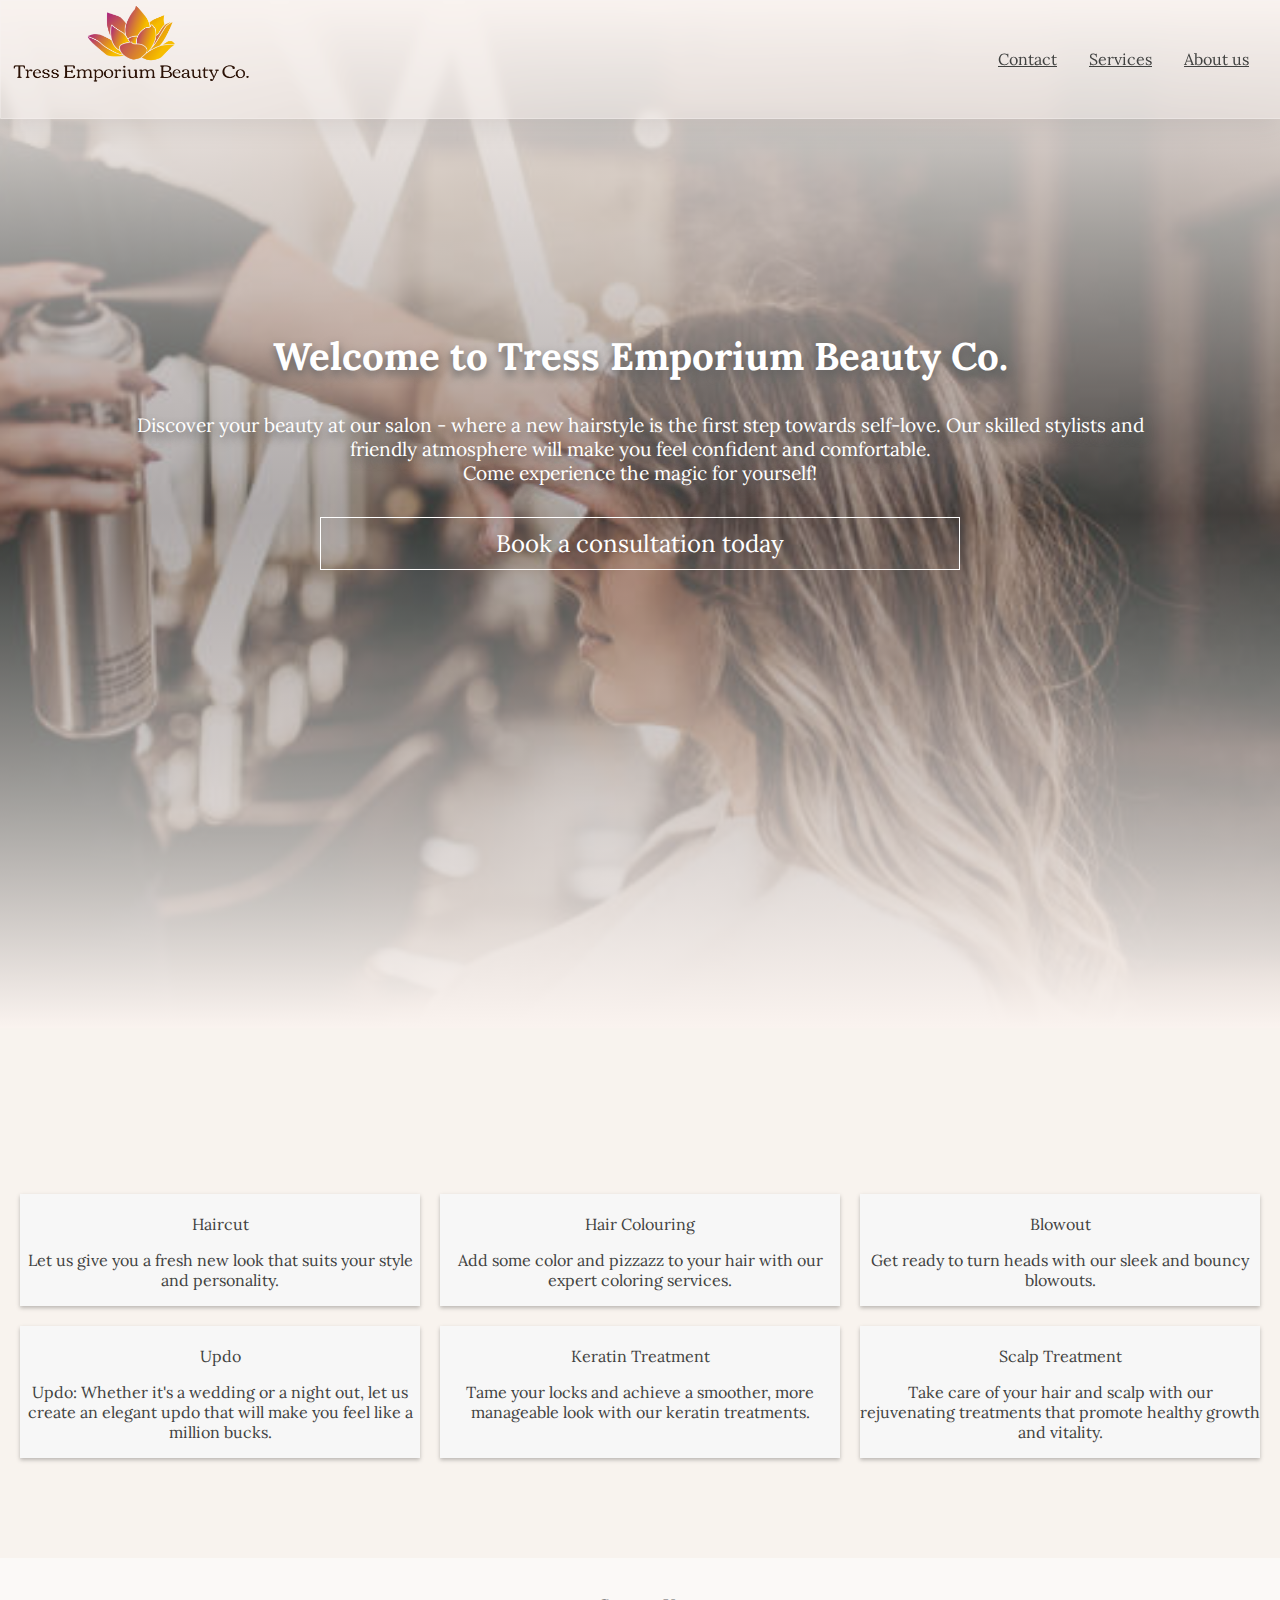
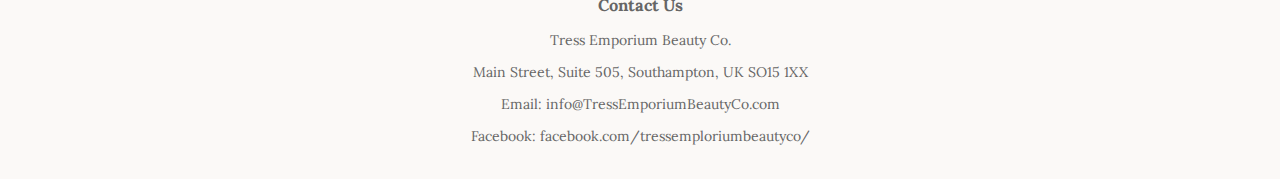
<file: index.html>
<!DOCTYPE html>
<html lang="en">
<head>
    <meta charset="UTF-8">
    <meta http-equiv="X-UA-Compatible" content="IE=edge">
    <meta name="viewport" content="width=device-width, initial-scale=1.0">
    <title>Document</title>
    <link rel="stylesheet" href="/css/style.css">
    <link rel="preconnect" href="https://fonts.googleapis.com">
<link rel="preconnect" href="https://fonts.gstatic.com" crossorigin>
<link href="https://fonts.googleapis.com/css2?family=Lora&display=swap" rel="stylesheet">
<script type="text/javascript" src="/js/script.js"></script>
</head>
<header>
            <!-- Nav bar -->
        <nav class="navbar"> 
                <img id="logo" src="html/images/brand/cover-PhotoRoom.png" height='100' alt="logo image"></img>
                <ul>
                  <li><a href='pages/AboutUs.html'>About us</a></li>
                  <li><a href='#services'>Services</a></li>
                <li><a href='#contact'>Contact</a></li> <!--will redirect to js event for scrolling when clicked -->
                </ul>
        </nav>
</header>
<body>
            <!-- welcome + booking section -->
 <main> 
    <h1 class="booking-section" id="booking">Welcome to Tress Emporium Beauty Co.</h1>
    <p>Discover your beauty at our salon - where a new hairstyle is the first step towards self-love. Our skilled stylists and friendly atmosphere will make you feel confident and comfortable.<br> Come experience the magic for yourself!</p>
    <button>Book a consultation today</button>
 </main>
            <!-- services section -->

            <div class="services" id="services">  
                <section class="haircut">
                    <span>Haircut</span>
                    <p>Let us give you a fresh new look that suits your style and personality.</p>
                </section>
                <section class="coloring">
                    <span>Hair Colouring</span>
                    <p>Add some color and pizzazz to your hair with our expert coloring services.</p>
                </section>
                <section class="blowout">
                    <span>Blowout</span>
                    <p>Get ready to turn heads with our sleek and bouncy blowouts.</p>
                </section>
                <section class="updo">
                    <span>Updo</span>
                    <p>Updo: Whether it's a wedding or a night out, let us create an elegant updo that will make you feel like a million bucks.</p>
                </section>
                <section class="keratin">
                    <span>Keratin Treatment</span>
                    <p>Tame your locks and achieve a smoother, more manageable look with our keratin treatments.</p>
                </section>
                <section class="scalp">
                    <span>Scalp Treatment</span>
                    <p>Take care of your hair and scalp with our rejuvenating treatments that promote healthy growth and vitality.</p>
                </section>
        </div>
</div>
            <!-- contact footer -->
<footer>
    <div class="contact-section" id="contact">
      <h3>Contact Us</h3>
      <p></p>
      <p>Tress Emporium Beauty Co.</p>
      <p>Main Street, Suite 505, Southampton, UK SO15 1XX</p>
      <p>Email: info@TressEmporiumBeautyCo.com</p>
      <p>Facebook: facebook.com/tressemploriumbeautyco/ </p>
    </div>
  </footer>
</body>
</html>
</file>
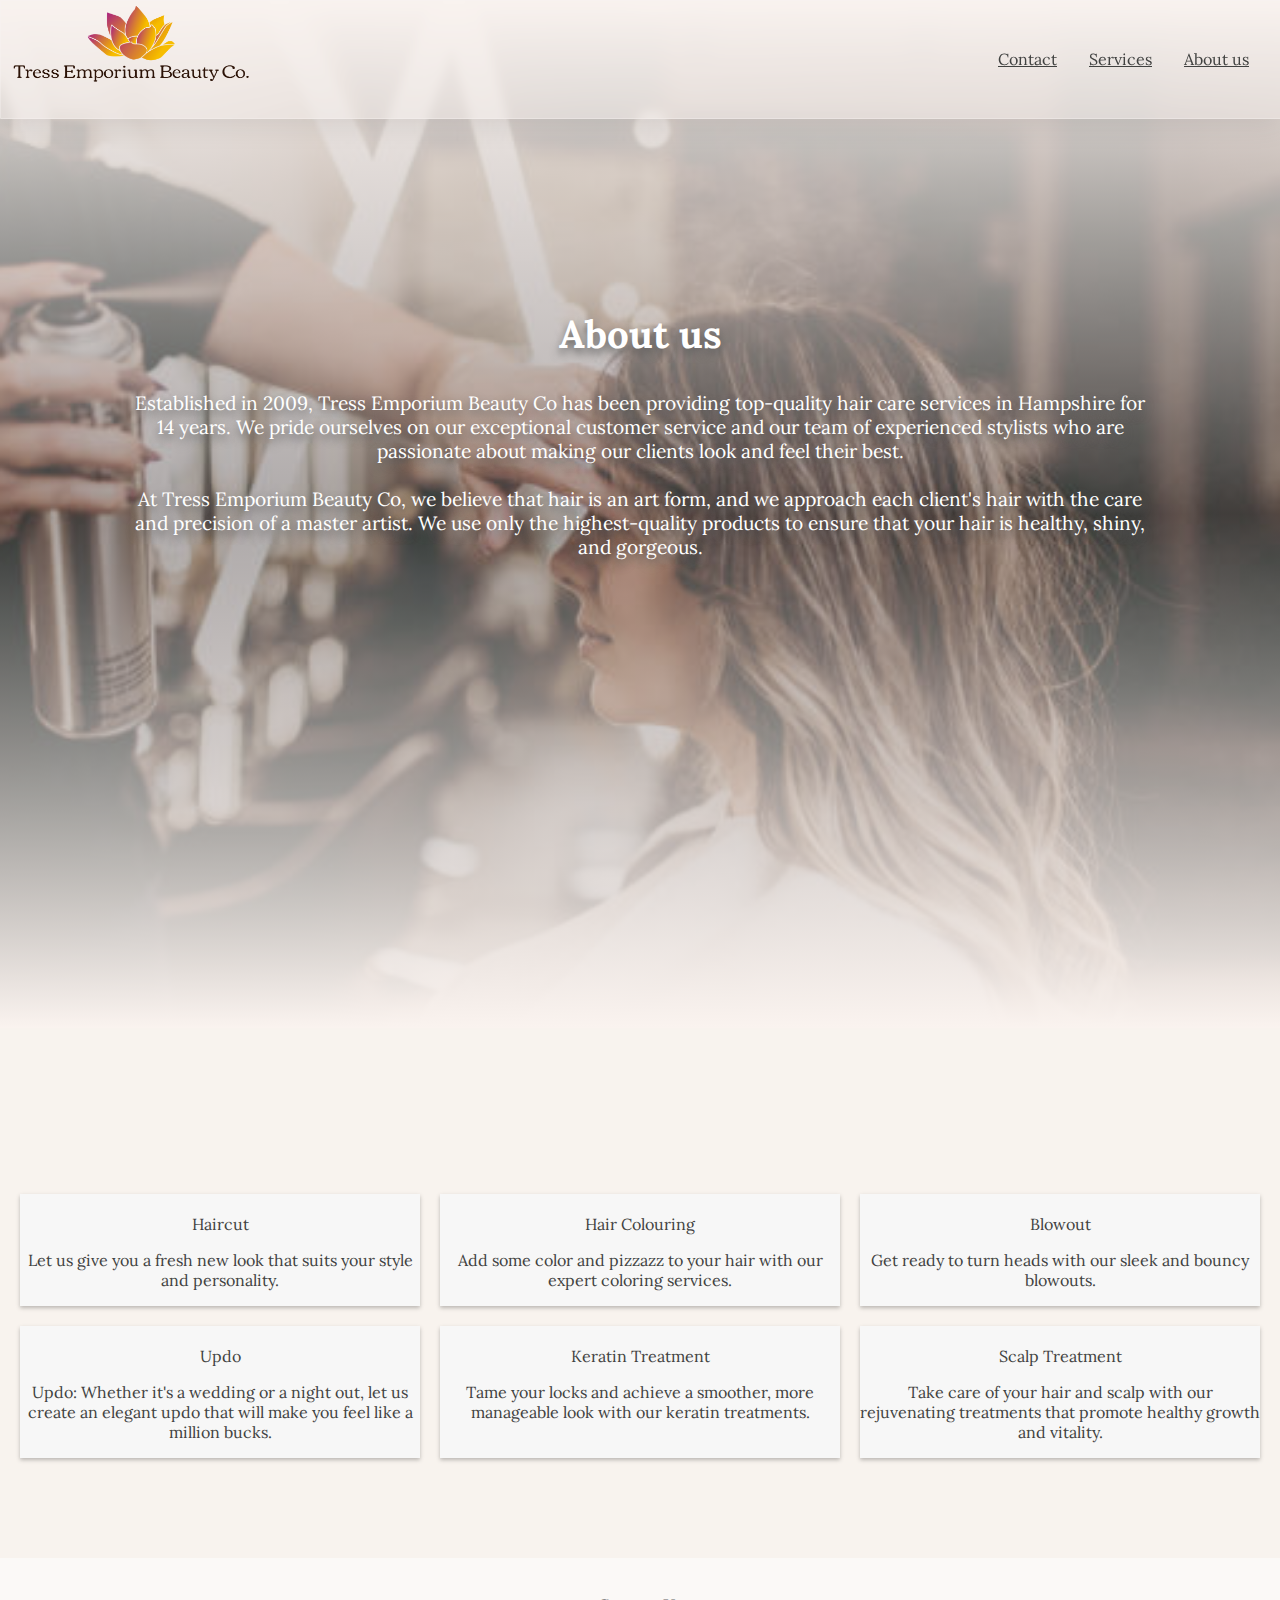
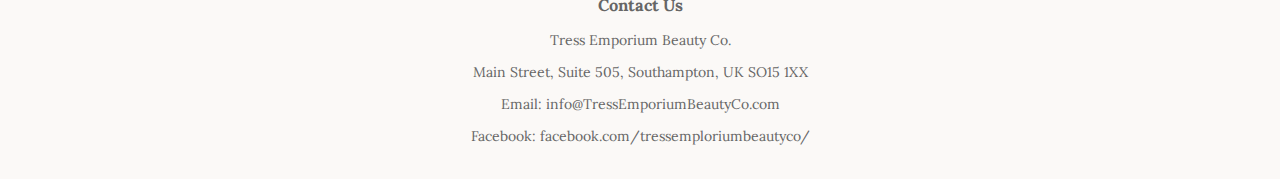
<file: html/pages/AboutUs.html>
<!DOCTYPE html>
<html lang="en">
<head>
    <meta charset="UTF-8">
    <meta http-equiv="X-UA-Compatible" content="IE=edge">
    <meta name="viewport" content="width=device-width, initial-scale=1.0">
    <title>Document</title>
    <link rel="stylesheet" href="/css/style.css">
    <link rel="stylesheet" href="/css/AboutUs.css">
    <link rel="preconnect" href="https://fonts.googleapis.com">
<link rel="preconnect" href="https://fonts.gstatic.com" crossorigin>
<link href="https://fonts.googleapis.com/css2?family=Lora&display=swap" rel="stylesheet">
<script type="text/javascript" src="/js/script.js"></script>
</head>
<header>
            <!-- nav bar -->

        <nav class="navbar"> 
                <img id="logo" src="/html/images/brand/cover-PhotoRoom.png" height='100' alt="logo image"></img>
                <ul>
                  <li><a href='/html/pages/AboutUs.html'>About us</a></li>
                  <li><a href='#services'>Services</a></li>  <!--will redirect to js event for scrolling when clicked -->
                  <li><a href='#contact'>Contact</a></li> <!--will redirect to js event for scrolling when clicked -->
                </ul>
        </nav>
</header>
<main>
            <!-- about us section -->
   <div class="about">
        <h1>About us</h1>
        <p>Established in 2009, Tress Emporium Beauty Co has been providing top-quality hair care services in Hampshire for 14 years. We pride ourselves on our exceptional customer service and our team of experienced stylists who are passionate about making our clients look and feel their best.<br>
            <br>
        At Tress Emporium Beauty Co, we believe that hair is an art form, and we approach each client's hair with the care and precision of a master artist. We use only the highest-quality products to ensure that your hair is healthy, shiny, and gorgeous.</p>
    </div>       
</main>
            <!-- services section -->

<div class="services" id="services">  
        <section class="haircut">
            <span>Haircut</span>
            <p>Let us give you a fresh new look that suits your style and personality.</p>
        </section>
        <section class="coloring">
            <span>Hair Colouring</span>
            <p>Add some color and pizzazz to your hair with our expert coloring services.</p>
        </section>
        <section class="blowout">
            <span>Blowout</span>
            <p>Get ready to turn heads with our sleek and bouncy blowouts.</p>
        </section>
        <section class="updo">
            <span>Updo</span>
            <p>Updo: Whether it's a wedding or a night out, let us create an elegant updo that will make you feel like a million bucks.</p>
        </section>
        <section class="keratin">
            <span>Keratin Treatment</span>
            <p>Tame your locks and achieve a smoother, more manageable look with our keratin treatments.</p>
        </section>
        <section class="scalp">
            <span>Scalp Treatment</span>
            <p>Take care of your hair and scalp with our rejuvenating treatments that promote healthy growth and vitality.</p>
        </section>
</div>
            <!-- contact footer -->
<footer>
    <div class="contact-section" id="contact">
      <h3>Contact Us</h3>
      <p></p>
      <p>Tress Emporium Beauty Co.</p>
      <p>Main Street, Suite 505, Southampton, UK SO15 1XX</p>
      <p>Email: info@TressEmporiumBeautyCo.com</p>
      <p>Facebook: facebook.com/tressemploriumbeautyco/ </p>
    </div>
  </footer>
</body>
</html>
</file>
<file: css/AboutUs.css>
main div {
  text-shadow: 0px 5px 10px #5e5e5e;
}
</file>
<file: css/style.css>
/* Reset */
html,
body {
  margin: 0;
  width: 100%;
  padding: 0;
  height: 100%;
}

/* Global styles */
body,
footer {
  box-sizing: border-box;
  font-family: "Lora", serif;
}

html {
  scroll-behavior: smooth;
}

header,
footer,
div.contact {
  clear: both;
}

h1,
main p {
  color: rgb(255, 255, 255);
}

/* Header */
#logo img {
  float: left;
  width: 40%;
}

nav,
main {
  height: 0;
}

.navbar {
  z-index: 1;
  height: 13%;
  background: rgba(247, 243, 239, 0.39);
  border-radius: 1px;
  box-shadow: 0 4px 30px rgba(0, 0, 0, 0.1);
  backdrop-filter: blur(4.8px);
  -webkit-backdrop-filter: blur(4.8px);
  border: 1px solid rgba(247, 243, 239, 0.39);
  position: fixed;
  top: 0;
  width: 100%;
}

nav a {
  width: 100%;
  float: right;
  color: rgb(65, 66, 65);
}

nav ul {
  list-style: none;
  float: right;
  width: 50%;
  margin-top: 3%;
}

nav ul li {
  float: right;
  gap: 5;
  margin-inline-end: 5%;
}

ul {
  size: large;
  padding-top: 10px;
  width: 50%;
}

/* Main content */
main {
  min-height: 100%;
  text-shadow: 0px 5px 10px #5e5e5e;
  display: flex;
  flex-direction: column;
  justify-content: center;
  width: 100%;
  margin: 0 auto;
  padding-bottom: 10%;
  text-align: center;
  align-content: center;
  font-size: larger;
  background-image: linear-gradient(
      rgba(250, 243, 239),
      rgba(102, 93, 93, 0.5),
      rgb(250, 243, 239)
    ),
    url("/html/images/other/hairsalon.jpeg");
  background-position: center;
  background-repeat: no-repeat;
  background-size: cover;
  position: -webkit-sticky;
}

main h1,
main p {
  width: 80%;
  margin: 0 auto;
  text-align: center;
}

main p {
  padding: 2.5% 0%;
}

button {
  width: 50%;
  align-items: center;
  border: 1px solid rgb(255, 255, 255);
  background-color: transparent;
  font-family: "Lora", serif;
  font-size: x-large;
  transition-duration: 0.4s;
  color: white;
  padding: 10px 20px;
  display: block;
  margin: 0 auto;
}

button:hover {
  background-color: #ffffff2b;
  color: rgb(65, 66, 65);
}

/* Services section */
div.services {
  padding-bottom: 100px;
  display: flex;
  flex-wrap: wrap;
  justify-content: center;
  background-color: rgb(248, 243, 238);
}

.services {
  padding-top: 13%;
  color: rgb(65, 66, 65);
  gap: 20px;
}

.services section {
  max-width: 400px;
  max-height: 400px;
  background-color: #f7f7f7;
  padding-top: 20px;
  text-align: center;
  box-shadow: 0px 2px 4px rgba(0, 0, 0, 0.25);
  transition: all 0.2s ease-in-out;
}

.services section:hover {
  background-color: #f7f7f7;
  color: #333;
  transform: translateY(-10px);
}

footer {
  background-color: rgba(247, 243, 239, 0.5);
  height: 0 auto;
  width: 100%;
  align-self: center;
  padding: 20px;
  text-align: center;
  font-family: "Lora", serif;
  font-size: 14px;
  color: #666;
}

.contact-info {
  margin-bottom: 10px;
}

.contact-info h3 {
  font-size: 18px;
  margin-bottom: 5px;
}

.contact-info p {
  margin: 0;
}
</file>
